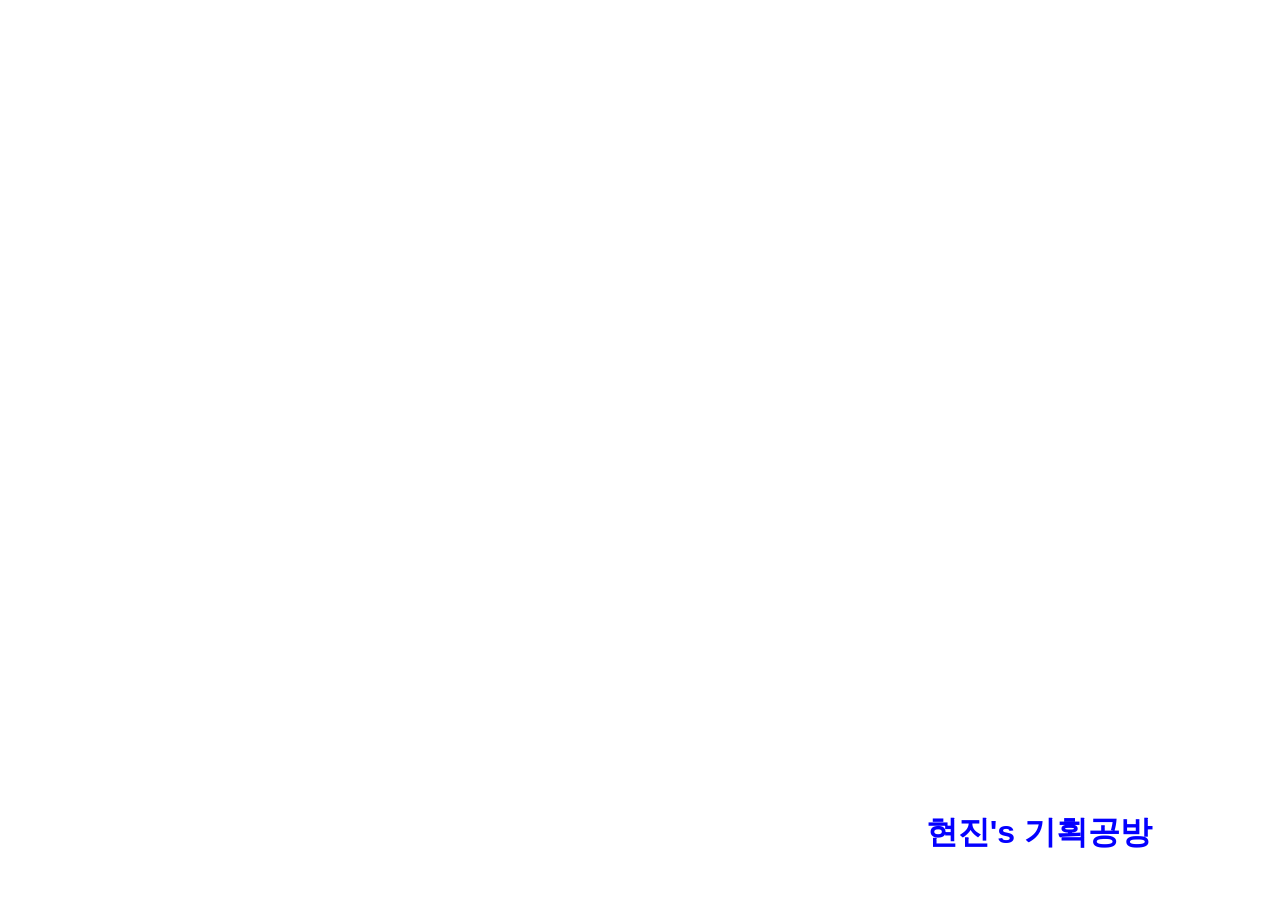
<file: index.html>
<!DOCTYPE html>
<html lang="ko">

<head>
  <meta charset="UTF-8">
  <meta http-equiv="X-UA-Compatible" content="IE=edge">
  <meta name="viewport" content="width=device-width, initial-scale=1.0">
  <meta name="description" content="현진's 기획공방">
  <meta name="author" content="HJ's workshop">
  <meta name="generator" content="HTML5">
  <title>freeview</title>

  <meta property="og:type" content="website" />
  <meta property="og:site_name" content="현진's 기획공방" />
  <meta property="og:title" content="freeview" />
  <meta property="og:description" content="게임기획서 모음." />
  <meta property="og:image" content="./images/name_seo.png" />
  <!-- 아텐츠주소 대신 자신의 웹페이지 주소로 바꾸세요 -->
  <meta property="og:url" content="https://HJsworkshop.netlify.app" />
  <meta property="twitter:card" content="summary" />
  <meta property="twitter:site" content="현진's 기획공방" />
  <meta property="twitter:title" content="freeview" />
  <meta property="twitter:description" content="게임기획서 모음." />
  <meta property="twitter:image" content="./images/name_seo.png" />
  <!-- 아텐츠주소 대신 자신의 웹페이지 주소로 바꾸세요 -->
  <meta property="twitter:url" content="https://HJsworkshop.netlify.app" />
  <link rel="icon" href="/favicon.ico" />
  <link rel="stylesheet" href="/main.css">
  <!-- <link rel="stylesheet" href="/main.css"> -->
  <!-- <script defer src="/main.js" ></script> -->
  <!-- <script defer src="./main.js"></script> -->
</head>

<body>

  <div style="position: fixed; z-index: -1; width: 100%; height: 100%;" >
    <!-- <iframe width="100%" height="100%" src="https://www.youtube.com/embed/pKMPQ85Ilu4?si=y_7mDklYCB31kJk9&autoplay=1&loop=1&mute=1&playlist=pKMPQ85Ilu4" 
    title="YouTube video player" 
    frameborder="0" 
    allow="accelerometer; autoplay; clipboard-write; encrypted-media; gyroscope; picture-in-picture; web-share" 
    allowfullscreen>
    </iframe> -->
    <iframe width="100%" height="100%" src="https://www.youtube.com/embed/8enNpYPpO8g?loop=1&autoplay=1&mute=1&si=x_9dXiTUojUtDzhc" 
    title="YouTube video player" frameborder="0" 
    allow="accelerometer; autoplay; clipboard-write; encrypted-media; gyroscope; picture-in-picture; web-share" 
    referrerpolicy="strict-origin-when-cross-origin" 
    allowfullscreen></iframe>
  </div>
  <div>
    <a id="pl" href="/pages/mainpage.html">현진's 기획공방</a>
  </div>
</body>


</html>
</file>
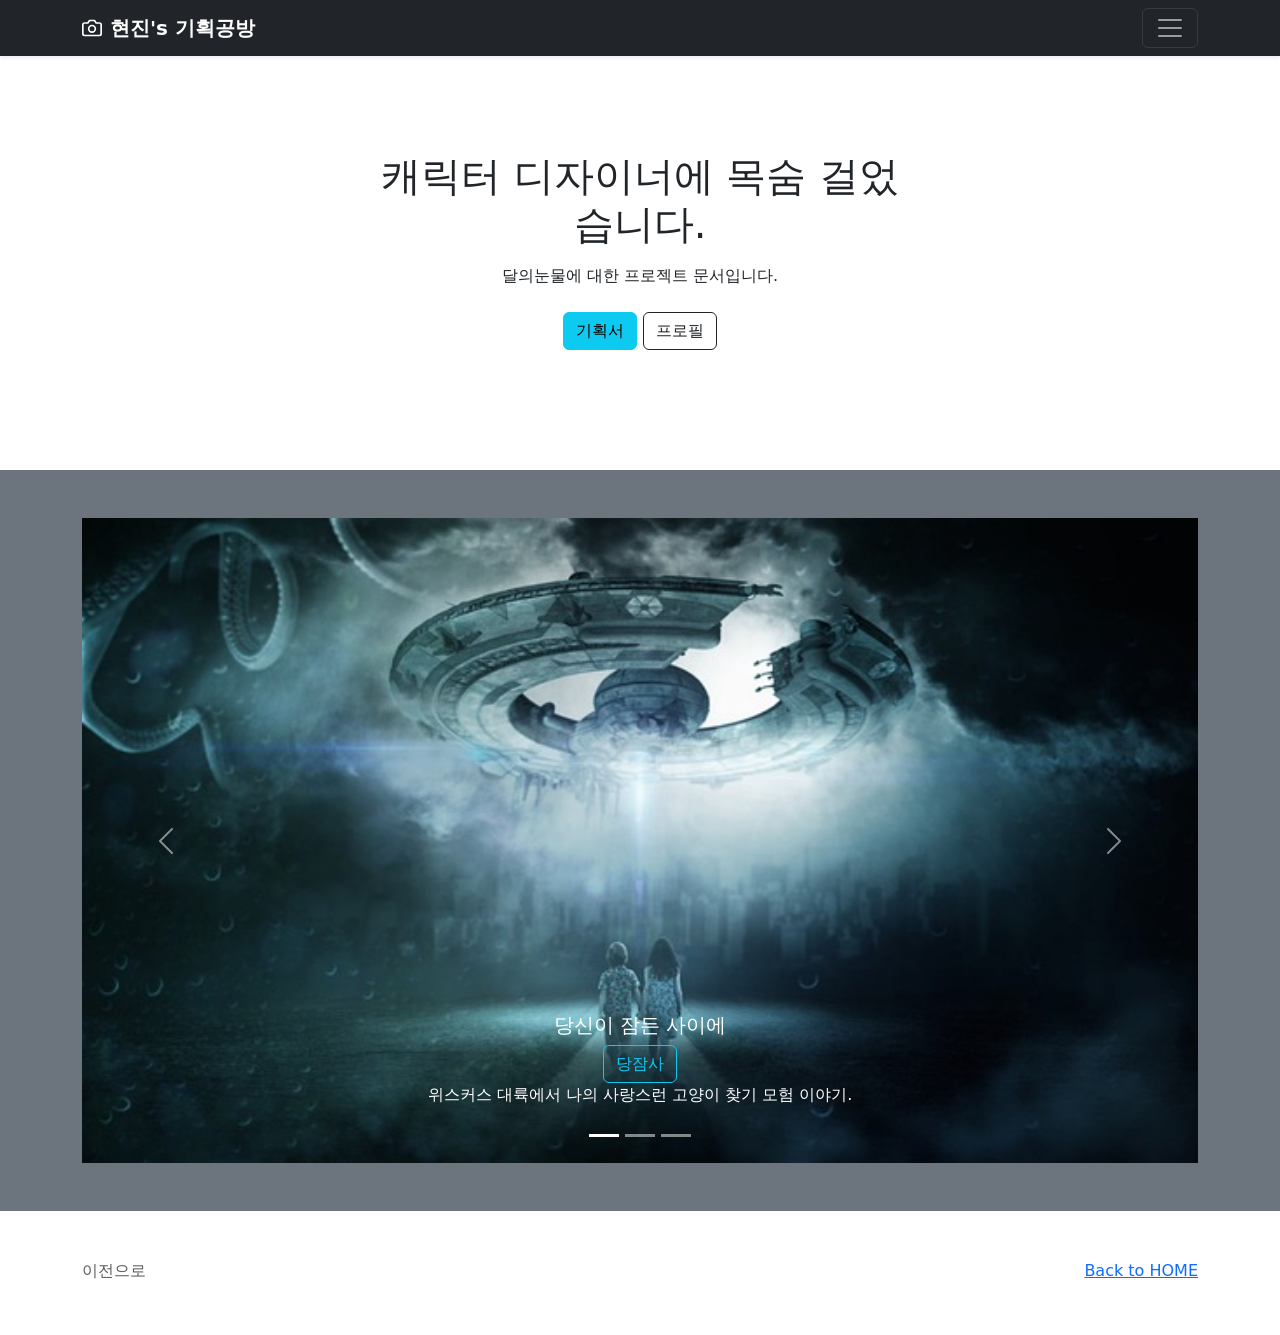
<file: pages/mainpage.html>
<!DOCTYPE html>
<html lang="ko">

<head>
  <meta charset="utf-8">
  <meta name="viewport" content="width=device-width, initial-scale=1">
  <meta name="description" content="아나킨의 프로젝트">
  <meta name="author" content="YHS">
  <meta name="generator" content="HTML5">
  <title>HOME</title>
  <meta property="og:type" content="website" />
  <meta property="og:site_name" content="아나킨의 프로젝트" />
  <meta property="og:title" content="HOME" />
  <meta property="og:description" content="프로젝트별 게임기획서 모음." />
  <meta property="og:image" content="./images/name_seo.png" />
  <!-- 아텐츠주소 대신 자신의 웹페이지 주소로 바꾸세요 -->
  <meta property="og:url" content="https://atentsgamedesignsite25.netlify.app" />
  <meta property="twitter:card" content="summary" />
  <meta property="twitter:site" content="아나킨의 프로젝트" />
  <meta property="twitter:title" content="HOME" />
  <meta property="twitter:description" content="프로젝트별 게임기획서 모음." />
  <meta property="twitter:image" content="./images/name_seo.png" />
  <!-- 아텐츠주소 대신 자신의 웹페이지 주소로 바꾸세요 -->
  <meta property="twitter:url" content="https://atentsgamedesignsite25.netlify.app" />
  <link rel="icon" href="/favicon.ico" />
  <link rel="canonical" href="https://getbootstrap.com/docs/5.2/examples/album/">

  <!-- CSS only -->
  <link href="https://cdn.jsdelivr.net/npm/bootstrap@5.2.3/dist/css/bootstrap.min.css" rel="stylesheet"
    integrity="sha384-rbsA2VBKQhggwzxH7pPCaAqO46MgnOM80zW1RWuH61DGLwZJEdK2Kadq2F9CUG65" crossorigin="anonymous">
  <!-- JavaScript Bundle with Popper -->
  <script defer src="https://cdn.jsdelivr.net/npm/bootstrap@5.2.3/dist/js/bootstrap.bundle.min.js"
    integrity="sha384-kenU1KFdBIe4zVF0s0G1M5b4hcpxyD9F7jL+jjXkk+Q2h455rYXK/7HAuoJl+0I4" crossorigin="anonymous">
  </script>


  <style>
    .bd-placeholder-img {
      font-size: 1.125rem;
      text-anchor: middle;
      -webkit-user-select: none;
      -moz-user-select: none;
      user-select: none;
    }

    @media (min-width: 768px) {
      .bd-placeholder-img-lg {
        font-size: 3.5rem;
      }
    }

    .b-example-divider {
      height: 3rem;
      background-color: rgba(0, 0, 0, .1);
      border: solid rgba(0, 0, 0, .15);
      border-width: 1px 0;
      box-shadow: inset 0 .5em 1.5em rgba(0, 0, 0, .1), inset 0 .125em .5em rgba(0, 0, 0, .15);
    }

    .b-example-vr {
      flex-shrink: 0;
      width: 1.5rem;
      height: 100vh;
    }

    .bi {
      vertical-align: -.125em;
      fill: currentColor;
    }

    .nav-scroller {
      position: relative;
      z-index: 2;
      height: 2.75rem;
      overflow-y: hidden;
    }

    .nav-scroller .nav {
      display: flex;
      flex-wrap: nowrap;
      padding-bottom: 1rem;
      margin-top: -1px;
      overflow-x: auto;
      text-align: center;
      white-space: nowrap;
      -webkit-overflow-scrolling: touch;
    }
  </style>
</head>

<body>

  <header>
    <div class="collapse bg-dark" id="navbarHeader">
      <div class="container">
        <div class="row">
          <div class="col-sm-8 col-md-7 py-4">
            <h4 class="text-white">저는 게임디자이너 주니어 권현진입니다.</h4>
            <p class="text-muted">게임기획자가 되기 위하여 공부하는 기획지망생입니다.</p>
          </div>
          <div class="col-sm-4 offset-md-1 py-4">
            <h4 class="text-white">연락처</h4>
            <ul class="list-unstyled">
              <li><a href="#" class="text-white">010-7777-0000</a></li>
              <li><a href="#" class="text-white">경기도 광주시 양벌동</a></li>
              <li><a href="#" class="text-white">paranaidl@naver.com</a></li>
            </ul>
          </div>
        </div>
      </div>
    </div>
    <div class="navbar navbar-dark bg-dark shadow-sm">
      <div class="container">
        <a href="#" class="navbar-brand d-flex align-items-center">
          <svg xmlns="http://www.w3.org/2000/svg" width="20" height="20" fill="none" stroke="currentColor"
            stroke-linecap="round" stroke-linejoin="round" stroke-width="2" aria-hidden="true" class="me-2"
            viewBox="0 0 24 24">
            <path d="M23 19a2 2 0 0 1-2 2H3a2 2 0 0 1-2-2V8a2 2 0 0 1 2-2h4l2-3h6l2 3h4a2 2 0 0 1 2 2z" />
            <circle cx="12" cy="13" r="4" /></svg>
          <strong>현진's 기획공방</strong>
        </a>
        <button class="navbar-toggler" type="button" data-bs-toggle="collapse" data-bs-target="#navbarHeader"
          aria-controls="navbarHeader" aria-expanded="false" aria-label="Toggle navigation">
          <span class="navbar-toggler-icon"></span>
        </button>
      </div>
    </div>
  </header>

  <main>
    <section class="py-5 text-center container">
      <div class="row py-lg-5">
        <div class="col-lg-6 col-md-8 mx-auto">
          <h1 class="fw-light">캐릭터 디자이너에 목숨 걸었습니다.</h1>
          <p class="lead text-muted"></p>달의눈물에 대한 프로젝트 문서입니다.</p>
          <p>
            <a href="https://www.notion.so/32e6c240ed8c80fd866af94b3d0927fc" class="btn btn-info my-2">기획서</a>
            <a href="/pages/new.html" class="btn btn-outline-dark my-2">프로필</a>
            <!-- <a href="/pages/sub03.html" class="btn btn-outline-danger my-2">맨앤캐논</a>
            <a href="/pages/sub04.html" class="btn btn-outline-primary my-2">모코코푸른별</a>
            <a href="https://atentsgame.com/" class="btn btn-outline-success my-2">나의 시작</a> -->
          </p>
        </div>
      </div>
    </section>

    <div class="album py-5 bg-secondary">
      <div class="container">

          <!-- 캐로셀 테스트 -->
          <div id="carouselExampleCaptions" class="carousel slide">
            <div class="carousel-indicators">
              <button type="button" data-bs-target="#carouselExampleCaptions" data-bs-slide-to="0" class="active" aria-current="true" aria-label="Slide 1"></button>
              <button type="button" data-bs-target="#carouselExampleCaptions" data-bs-slide-to="1" aria-label="Slide 2"></button>
              <button type="button" data-bs-target="#carouselExampleCaptions" data-bs-slide-to="2" aria-label="Slide 3"></button>
              <!-- <button type="button" data-bs-target="#carouselExampleCaptions" data-bs-slide-to="3" aria-label="Slide 4"></button>
              <button type="button" data-bs-target="#carouselExampleCaptions" data-bs-slide-to="4" aria-label="Slide 5"></button> -->
            </div>
            <div class="carousel-inner">
              <div class="carousel-item active">
                <img src="/images/spaceship01.jpg" class="d-block w-100" alt="우주선1">
                <div class="carousel-caption d-none d-md-block">
                  <h5>당신이 잠든 사이에</h5>
                  <a href="/pages/sub01.html" class="btn btn-outline-info">당잠사</a>
                  <p>위스커스 대륙에서 나의 사랑스런 고양이 찾기 모험 이야기.</p>
                </div>
              </div>
              <div class="carousel-item">
                <img src="/images/spaceship02.jpg" class="d-block w-100" alt="우주선2">
                <div class="carousel-caption d-none d-md-block">
                  <a href="/pages/sub02.html" class="btn btn-outline-danger">라스트오더</a>
                  <h5>Ultra JRPG</h5>
                  <p>귀엽고 깜찍한 우리 어린 아이들의 이야기.</p>
                </div>
              </div>
              <div class="carousel-item">
                <img src="/images/spaceship03.jpg" class="d-block w-100" alt="우주선3">
                <div class="carousel-caption d-none d-md-block">
                  <a href="/pages/sub03.html" class="btn btn-outline-danger">맨앤캐논</a>
                  <h5>First MMORPG</h5>
                  <p>나의 첫 MMORPG 기획서.</p>
                </div>
              </div>
              <!-- <div class="carousel-item">
                <img src="/images/spaceship04.jpg" class="d-block w-100" alt="우주선4">
                <div class="carousel-caption d-none d-md-block">
                  <a href="/pages/sub04.html" class="btn btn-outline-primary">모코코푸른별</a>
                  <h5>Second MMORPG</h5>
                  <p>나의 두번째 MMORPG 기획서.</p>
                </div>
              </div>
              <div class="carousel-item">
                <img src="/images/spaceship05.jpg" class="d-block w-100" alt="우주선4">
                <div class="carousel-caption d-none d-md-block">
                  <a href="/pages/sub05.html" class="btn btn-outline-primary">모코코붉은별</a>
                  <h5>써드 엠엠오알피지</h5>
                  <p>나의 세번째 엠엠오알피지 기획서.</p>
                </div>
              </div> -->
            </div>
            <button class="carousel-control-prev" type="button" data-bs-target="#carouselExampleCaptions" data-bs-slide="prev">
              <span class="carousel-control-prev-icon" aria-hidden="true"></span>
              <span class="visually-hidden">Previous</span>
            </button>
            <button class="carousel-control-next" type="button" data-bs-target="#carouselExampleCaptions" data-bs-slide="next">
              <span class="carousel-control-next-icon" aria-hidden="true"></span>
              <span class="visually-hidden">Next</span>
            </button>
          </div>
          <!-- 캐로셀 테스트 끝 -->

      </div>
    </div>

  </main>

  <footer class="text-muted py-5">
    <div class="container">
      <p class="float-end mb-1">
        <a href="/index.html">Back to HOME</a>
      </p>
      <p class="mb-1">이전으로</p>
      <!-- <p class="mb-0">자신이 공부한 것을 입증할 수 있는 학교, 학원 등을 링크하세요. <a href="https://atentsgame.com">아텐츠게임아카데미</a> </p> -->
    </div>
  </footer>
</body>

</html>
</file>
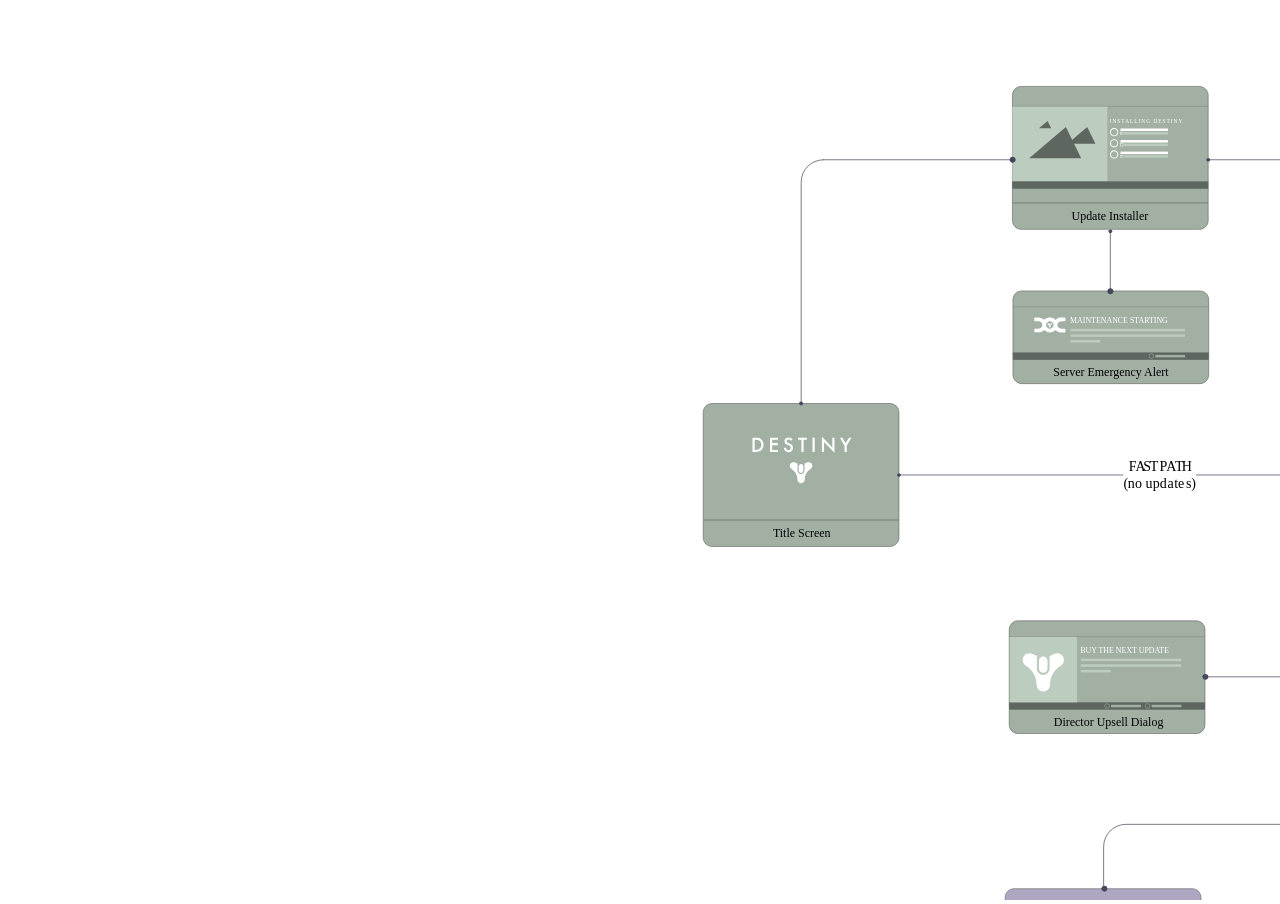
<file: pages/page01-1.html>
<!DOCTYPE html>
<html lang="ko">

<head>
  <meta charset="UTF-8">
  <meta http-equiv="X-UA-Compatible" content="IE=edge">
  <meta name="viewport" content="width=device-width, initial-scale=1.0">
  <title>전체 IA 구조도</title>
  <style>
    #myPDF {
      width: 100%;
      height: 100vh;
    }

    body {
      margin: 0;
      padding: 0;
      overflow: hidden;
    }
  </style>
</head>

<body>

  <body>
    <iframe title="document" id="myPDF" src="/images/Destiny_flowchart_v9.svg" frameborder="0"></iframe>
  </body>
</body>

</html>
</file>
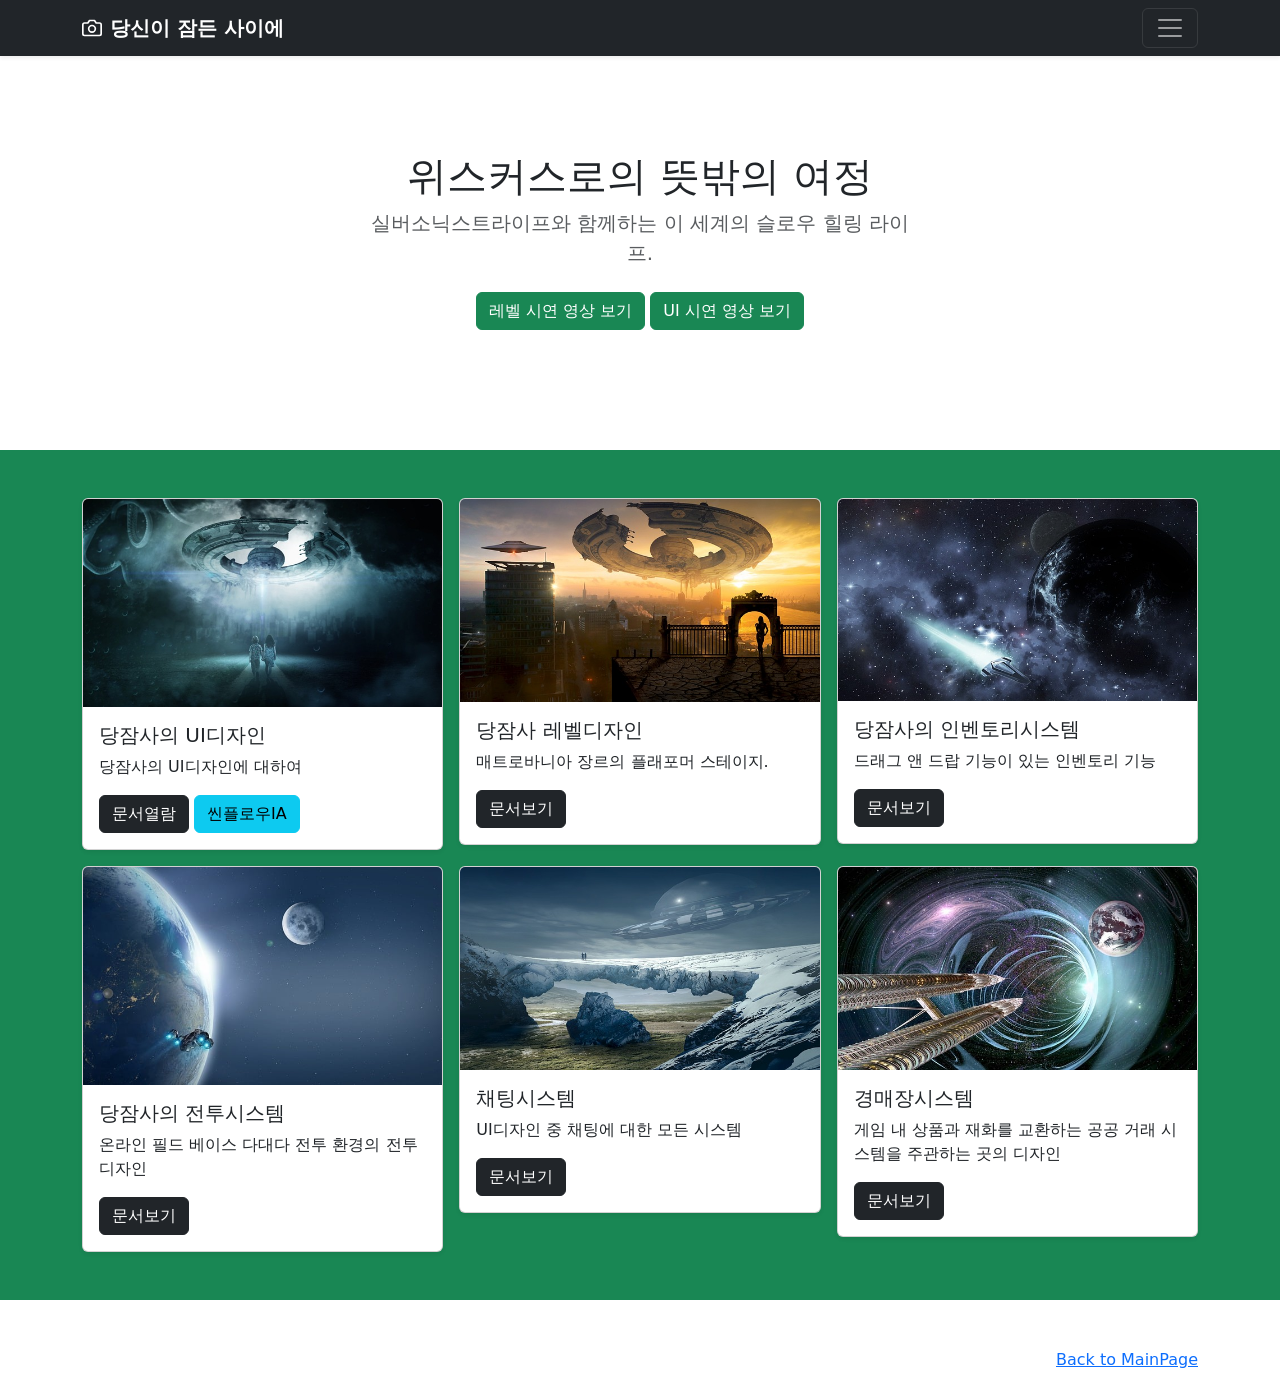
<file: pages/sub01.html>
<!DOCTYPE html>
<html lang="ko">

<head>
  <meta charset="utf-8">
  <meta name="viewport" content="width=device-width, initial-scale=1">
  <meta name="description" content="아나킨의 문서창고">
  <meta name="author" content="YHS">
  <meta name="generator" content="HTML5">
  <title>프로젝트01의 홈</title>
  <meta property="og:type" content="website" />
  <meta property="og:site_name" content="프로젝트01의 홈" />
  <meta property="og:title" content="HOME" />
  <meta property="og:description" content="프로젝트01의 GDD, UXUI디자인, 레벨디자인 기획서 모음." />
  <meta property="og:image" content="./images/name_seo.png" />
  <!-- 아텐츠주소 대신 자신의 웹페이지 주소로 바꾸세요 -->
  <meta property="og:url" content="https://atentsgamedesignsite19.netlify.app" />
  <meta property="twitter:card" content="summary" />
  <meta property="twitter:site" content="프로젝트01의 홈" />
  <meta property="twitter:title" content="HOME" />
  <meta property="twitter:description" content="프로젝트01의 GDD, UXUI디자인, 레벨디자인 기획서 모음." />
  <meta property="twitter:image" content="./images/name_seo.png" />
  <!-- 아텐츠주소 대신 자신의 웹페이지 주소로 바꾸세요 -->
  <meta property="twitter:url" content="https://atentsgamedesignsite19.netlify.app" />
  <link rel="icon" href="/favicon.ico" />
  <link rel="canonical" href="https://getbootstrap.com/docs/5.2/examples/album/">

  <!-- CSS only -->
  <link href="https://cdn.jsdelivr.net/npm/bootstrap@5.2.3/dist/css/bootstrap.min.css" rel="stylesheet"
    integrity="sha384-rbsA2VBKQhggwzxH7pPCaAqO46MgnOM80zW1RWuH61DGLwZJEdK2Kadq2F9CUG65" crossorigin="anonymous">
  <!-- JavaScript Bundle with Popper -->
  <script defer src="https://cdn.jsdelivr.net/npm/bootstrap@5.2.3/dist/js/bootstrap.bundle.min.js"
    integrity="sha384-kenU1KFdBIe4zVF0s0G1M5b4hcpxyD9F7jL+jjXkk+Q2h455rYXK/7HAuoJl+0I4" crossorigin="anonymous">
  </script>


  <style>
    .bd-placeholder-img {
      font-size: 1.125rem;
      text-anchor: middle;
      -webkit-user-select: none;
      -moz-user-select: none;
      user-select: none;
    }

    @media (min-width: 768px) {
      .bd-placeholder-img-lg {
        font-size: 3.5rem;
      }
    }

    .b-example-divider {
      height: 3rem;
      background-color: rgba(0, 0, 0, .1);
      border: solid rgba(0, 0, 0, .15);
      border-width: 1px 0;
      box-shadow: inset 0 .5em 1.5em rgba(0, 0, 0, .1), inset 0 .125em .5em rgba(0, 0, 0, .15);
    }

    .b-example-vr {
      flex-shrink: 0;
      width: 1.5rem;
      height: 100vh;
    }

    .bi {
      vertical-align: -.125em;
      fill: currentColor;
    }

    .nav-scroller {
      position: relative;
      z-index: 2;
      height: 2.75rem;
      overflow-y: hidden;
    }

    .nav-scroller .nav {
      display: flex;
      flex-wrap: nowrap;
      padding-bottom: 1rem;
      margin-top: -1px;
      overflow-x: auto;
      text-align: center;
      white-space: nowrap;
      -webkit-overflow-scrolling: touch;
    }
  </style>
</head>

<body>

  <header>
    <div class="collapse bg-success" id="navbarHeader">
      <div class="container">
        <div class="row">
          <div class="col-sm-8 col-md-7 py-4">
            <h4 class="text-white">당잠사에 대하여</h4>
            <p class="text-muted">당잠사는 나의 첫 게임기획물이며 블라블라...</p>
          </div>
          <div class="col-sm-4 offset-md-1 py-4">
            <h4 class="text-white">모험을 떠나 본 적이 언제인가!</h4>
            <ul class="list-unstyled">
              <!-- <li><a href="#" class="text-white">010-7777-0000</a></li>
              <li><a href="#" class="text-white">서울시 강남구 역삼동</a></li>
              <li><a href="#" class="text-white">paranaidl@naver.com</a></li> -->
              <img src="/images/spaceship06.jpg" class="card-img-top" alt="우주선1">
            </ul>
          </div>
        </div>
      </div>
    </div>
    <div class="navbar navbar-dark bg-dark shadow-sm">
      <div class="container">
        <a href="#" class="navbar-brand d-flex align-items-center">
          <svg xmlns="http://www.w3.org/2000/svg" width="20" height="20" fill="none" stroke="currentColor"
            stroke-linecap="round" stroke-linejoin="round" stroke-width="2" aria-hidden="true" class="me-2"
            viewBox="0 0 24 24">
            <path d="M23 19a2 2 0 0 1-2 2H3a2 2 0 0 1-2-2V8a2 2 0 0 1 2-2h4l2-3h6l2 3h4a2 2 0 0 1 2 2z" />
            <circle cx="12" cy="13" r="4" /></svg>
          <strong>당신이 잠든 사이에</strong>
        </a>
        <button class="navbar-toggler" type="button" data-bs-toggle="collapse" data-bs-target="#navbarHeader"
          aria-controls="navbarHeader" aria-expanded="false" aria-label="Toggle navigation">
          <span class="navbar-toggler-icon"></span>
        </button>
      </div>
    </div>
  </header>

  <main>
    <section class="py-5 text-center container">
      <div class="row py-lg-5">
        <div class="col-lg-6 col-md-8 mx-auto">
          <h1 class="fw-light">위스커스로의 뜻밖의 여정</h1>
          <p class="lead text-muted">실버소닉스트라이프와 함께하는 이 세계의 슬로우 힐링 라이프.</p>
          <p>
            <a href="https://www.youtube.com/watch?v=O1Uh6Vl08zg" class="btn btn-success my-2">레벨 시연 영상 보기</a>
            <a href="https://www.youtube.com/watch?v=d69GbPPFHk8" class="btn btn-success my-2">UI 시연 영상 보기</a>
          </p>
        </div>
      </div>
    </section>

    <div class="album py-5 bg-success">
      <div class="container">
        <div class="row row-cols-1 row-cols-sm-2 row-cols-md-3 g-3">
          <div class="col">
            <div class="card shadow-sm" width="100%">
              <img src="/images/spaceship01.jpg" class="card-img-top" alt="우주선1">
              <div class="card-body">
                <h5 class="card-title">당잠사의 UI디자인</h5>
                <p class="card-text">당잠사의 UI디자인에 대하여</p>
                <a href="/pages/page01.html" class="btn btn-dark">문서열람</a>
                <a href="/pages/page01-1.html" class="btn btn-info">씬플로우IA</a>
              </div>
            </div>
          </div>
          <div class="col">
            <div class="card shadow-sm" width="100%">
              <img src="/images/spaceship02.jpg" class="card-img-top" alt="우주선2">
              <div class="card-body">
                <h5 class="card-title">당잠사 레벨디자인</h5>
                <p class="card-text">매트로바니아 장르의 플래포머 스테이지.</p>
                <a href="/pages/page02.html" class="btn btn-dark">문서보기</a>
              </div>
            </div>
          </div>
          <div class="col">
            <div class="card shadow-sm" width="100%">
              <img src="/images/spaceship03.jpg" class="card-img-top" alt="우주선3">
              <div class="card-body">
                <h5 class="card-title">당잠사의 인벤토리시스템</h5>
                <p class="card-text">드래그 앤 드랍 기능이 있는 인벤토리 기능</p>
                <a href="/pages/page03.html" class="btn btn-dark">문서보기</a>
              </div>
            </div>
          </div>
          <div class="col">
            <div class="card shadow-sm" width="100%">
              <img src="/images/spaceship04.jpg" class="card-img-top" alt="우주선4">
              <div class="card-body">
                <h5 class="card-title">당잠사의 전투시스템</h5>
                <p class="card-text">온라인 필드 베이스 다대다 전투 환경의 전투 디자인</p>
                <a href="/pages/page04.html" class="btn btn-dark">문서보기</a>
              </div>
            </div>
          </div>
          <div class="col">
            <div class="card shadow-sm" width="100%">
              <img src="/images/spaceship05.jpg" class="card-img-top" alt="우주선5">
              <div class="card-body">
                <h5 class="card-title">채팅시스템</h5>
                <p class="card-text">UI디자인 중 채팅에 대한 모든 시스템</p>
                <a href="/pages/page05.html" class="btn btn-dark">문서보기</a>
              </div>
            </div>
          </div>
          <div class="col">
            <div class="card shadow-sm" width="100%">
              <img src="/images/spaceship06.jpg" class="card-img-top" alt="우주선6">
              <div class="card-body">
                <h5 class="card-title">경매장시스템</h5>
                <p class="card-text">게임 내 상품과 재화를 교환하는 공공 거래 시스템을 주관하는 곳의 디자인</p>
                <a href="/pages/page06.html" class="btn btn-dark">문서보기</a>
              </div>
            </div>
          </div>
          <!-- <div class="col">
            <div class="card shadow-sm" width="100%">
              <img src="/images/spaceship06.jpg" class="card-img-top" alt="우주선6">
              <div class="card-body">
                <h5 class="card-title">기획서7</h5>
                <p class="card-text">블라블라~ 기획서6의 내용을 간략하게 적으세요.</p>
                <a href="/pages/page06.html" class="btn btn-dark">문서보기</a>
              </div>
            </div>
          </div>
          <div class="col">
            <div class="card shadow-sm" width="100%">
              <img src="/images/spaceship06.jpg" class="card-img-top" alt="우주선6">
              <div class="card-body">
                <h5 class="card-title">기획서8</h5>
                <p class="card-text">블라블라~ 기획서6의 내용을 간략하게 적으세요.</p>
                <a href="/pages/page06.html" class="btn btn-dark">문서보기</a>
              </div>
            </div>
          </div>
          <div class="col">
            <div class="card shadow-sm" width="100%">
              <img src="/images/spaceship06.jpg" class="card-img-top" alt="우주선6">
              <div class="card-body">
                <h5 class="card-title">기획서9</h5>
                <p class="card-text">블라블라~ 기획서6의 내용을 간략하게 적으세요.</p>
                <a href="/pages/page06.html" class="btn btn-dark">문서보기</a>
              </div>
            </div>
          </div> -->

        </div>
      </div>
    </div>

  </main>

  <footer class="text-muted py-5">
    <div class="container">
      <p class="float-end mb-1">
        <a href="/pages/mainpage.html">Back to MainPage</a>
      </p>
      <!-- <p class="mb-1">자신이 공부하는 분야와 기획포지션에 대해서 적으세요.</p>
      <p class="mb-0">자신이 공부한 것을 입증할 수 있는 학교, 학원 등을 링크하세요. <a href="https://atentsgame.com">아텐츠게임아카데미</a> </p> -->
    </div>
  </footer>

</html>
</file>
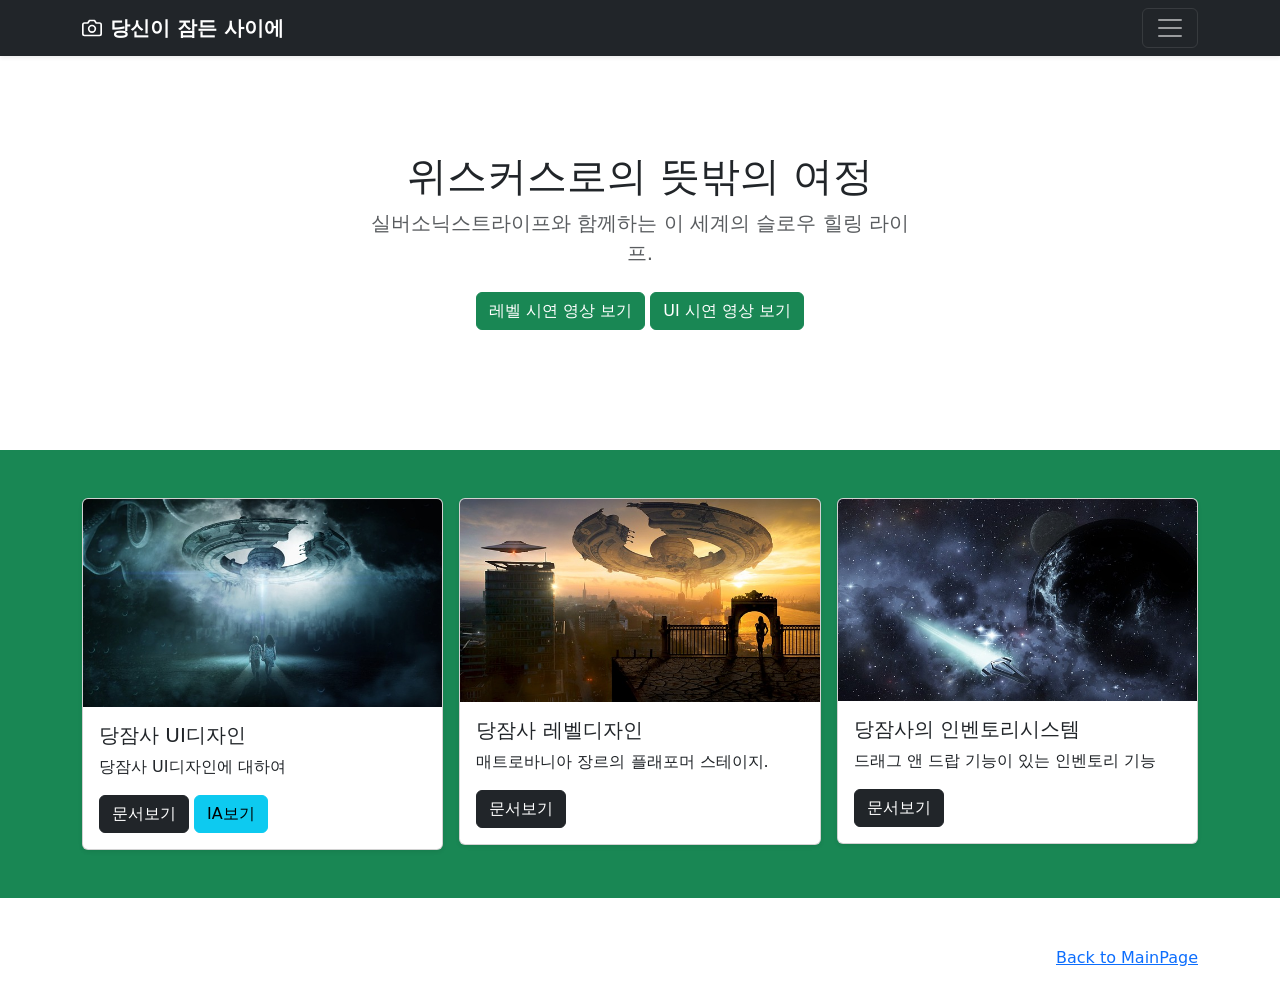
<file: pages/sub02.html>
<!DOCTYPE html>
<html lang="ko">

<head>
  <meta charset="utf-8">
  <meta name="viewport" content="width=device-width, initial-scale=1">
  <meta name="description" content="아나킨의 문서창고">
  <meta name="author" content="YHS">
  <meta name="generator" content="HTML5">
  <title>라스트오더 기획</title>
  <meta property="og:type" content="website" />
  <meta property="og:site_name" content="라스트오더 홈" />
  <meta property="og:title" content="HOME" />
  <meta property="og:description" content="라스트오더의 GDD, UXUI디자인, 레벨디자인 기획서 모음." />
  <meta property="og:image" content="./images/name_seo.png" />
  <!-- 아텐츠주소 대신 자신의 웹페이지 주소로 바꾸세요 -->
  <meta property="og:url" content="https://atentsgamedesignsite19.netlify.app" />
  <meta property="twitter:card" content="summary" />
  <meta property="twitter:site" content="라스트오더의 홈" />
  <meta property="twitter:title" content="HOME" />
  <meta property="twitter:description" content="라스트오더의 GDD, UXUI디자인, 레벨디자인 기획서 모음." />
  <meta property="twitter:image" content="./images/name_seo.png" />
  <!-- 아텐츠주소 대신 자신의 웹페이지 주소로 바꾸세요 -->
  <meta property="twitter:url" content="https://atentsgamedesignsite19.netlify.app" />
  <link rel="icon" href="/favicon.ico" />
  <link rel="canonical" href="https://getbootstrap.com/docs/5.2/examples/album/">

  <!-- CSS only -->
  <link href="https://cdn.jsdelivr.net/npm/bootstrap@5.2.3/dist/css/bootstrap.min.css" rel="stylesheet"
    integrity="sha384-rbsA2VBKQhggwzxH7pPCaAqO46MgnOM80zW1RWuH61DGLwZJEdK2Kadq2F9CUG65" crossorigin="anonymous">
  <!-- JavaScript Bundle with Popper -->
  <script defer src="https://cdn.jsdelivr.net/npm/bootstrap@5.2.3/dist/js/bootstrap.bundle.min.js"
    integrity="sha384-kenU1KFdBIe4zVF0s0G1M5b4hcpxyD9F7jL+jjXkk+Q2h455rYXK/7HAuoJl+0I4" crossorigin="anonymous">
  </script>


  <style>
    .bd-placeholder-img {
      font-size: 1.125rem;
      text-anchor: middle;
      -webkit-user-select: none;
      -moz-user-select: none;
      user-select: none;
    }

    @media (min-width: 768px) {
      .bd-placeholder-img-lg {
        font-size: 3.5rem;
      }
    }

    .b-example-divider {
      height: 3rem;
      background-color: rgba(0, 0, 0, .1);
      border: solid rgba(0, 0, 0, .15);
      border-width: 1px 0;
      box-shadow: inset 0 .5em 1.5em rgba(0, 0, 0, .1), inset 0 .125em .5em rgba(0, 0, 0, .15);
    }

    .b-example-vr {
      flex-shrink: 0;
      width: 1.5rem;
      height: 100vh;
    }

    .bi {
      vertical-align: -.125em;
      fill: currentColor;
    }

    .nav-scroller {
      position: relative;
      z-index: 2;
      height: 2.75rem;
      overflow-y: hidden;
    }

    .nav-scroller .nav {
      display: flex;
      flex-wrap: nowrap;
      padding-bottom: 1rem;
      margin-top: -1px;
      overflow-x: auto;
      text-align: center;
      white-space: nowrap;
      -webkit-overflow-scrolling: touch;
    }
  </style>
</head>

<body>

  <header>
    <div class="collapse bg-success" id="navbarHeader">
      <div class="container">
        <div class="row">
          <div class="col-sm-8 col-md-7 py-4">
            <h4 class="text-white">라스트오더에 대하여</h4>
            <p class="text-muted">라스트오더은 나의 첫 게임기획물이며 블라블라...</p>
          </div>
          <div class="col-sm-4 offset-md-1 py-4">
            <h4 class="text-white">모험을 떠나 본 적이 언제인가!</h4>
            <ul class="list-unstyled">
              <!-- <li><a href="#" class="text-white">010-7777-0000</a></li>
              <li><a href="#" class="text-white">서울시 강남구 역삼동</a></li>
              <li><a href="#" class="text-white">paranaidl@naver.com</a></li> -->
              <img src="/images/spaceship01.jpg" class="card-img-top" alt="우주선1">
            </ul>
          </div>
        </div>
      </div>
    </div>
    <div class="navbar navbar-dark bg-dark shadow-sm">
      <div class="container">
        <a href="#" class="navbar-brand d-flex align-items-center">
          <svg xmlns="http://www.w3.org/2000/svg" width="20" height="20" fill="none" stroke="currentColor"
            stroke-linecap="round" stroke-linejoin="round" stroke-width="2" aria-hidden="true" class="me-2"
            viewBox="0 0 24 24">
            <path d="M23 19a2 2 0 0 1-2 2H3a2 2 0 0 1-2-2V8a2 2 0 0 1 2-2h4l2-3h6l2 3h4a2 2 0 0 1 2 2z" />
            <circle cx="12" cy="13" r="4" /></svg>
          <strong>당신이 잠든 사이에</strong>
        </a>
        <button class="navbar-toggler" type="button" data-bs-toggle="collapse" data-bs-target="#navbarHeader"
          aria-controls="navbarHeader" aria-expanded="false" aria-label="Toggle navigation">
          <span class="navbar-toggler-icon"></span>
        </button>
      </div>
    </div>
  </header>

  <main>
    <section class="py-5 text-center container">
      <div class="row py-lg-5">
        <div class="col-lg-6 col-md-8 mx-auto">
          <h1 class="fw-light">위스커스로의 뜻밖의 여정</h1>
          <p class="lead text-muted">실버소닉스트라이프와 함께하는 이 세계의 슬로우 힐링 라이프.</p>
          <p>
            <a href="https://www.youtube.com/watch?v=O1Uh6Vl08zg" class="btn btn-success my-2">레벨 시연 영상 보기</a>
            <a href="https://www.youtube.com/watch?v=d69GbPPFHk8" class="btn btn-success my-2">UI 시연 영상 보기</a>
          </p>
        </div>
      </div>
    </section>

    <div class="album py-5 bg-success">
      <div class="container">
        <div class="row row-cols-1 row-cols-sm-2 row-cols-md-3 g-3">
          <div class="col">
            <div class="card shadow-sm" width="100%">
              <img src="/images/spaceship01.jpg" class="card-img-top" alt="우주선1">
              <div class="card-body">
                <h5 class="card-title">당잠사 UI디자인</h5>
                <p class="card-text">당잠사 UI디자인에 대하여</p>
                <a href="/pages/page01.html" class="btn btn-dark">문서보기</a>
                <a href="/pages/page01-1.html" class="btn btn-info">IA보기</a>
              </div>
            </div>
          </div>
          <div class="col">
            <div class="card shadow-sm" width="100%">
              <img src="/images/spaceship02.jpg" class="card-img-top" alt="우주선2">
              <div class="card-body">
                <h5 class="card-title">당잠사 레벨디자인</h5>
                <p class="card-text">매트로바니아 장르의 플래포머 스테이지.</p>
                <a href="/pages/page02.html" class="btn btn-dark">문서보기</a>
              </div>
            </div>
          </div>
          <div class="col">
            <div class="card shadow-sm" width="100%">
              <img src="/images/spaceship03.jpg" class="card-img-top" alt="우주선3">
              <div class="card-body">
                <h5 class="card-title">당잠사의 인벤토리시스템</h5>
                <p class="card-text">드래그 앤 드랍 기능이 있는 인벤토리 기능</p>
                <a href="/pages/page03.html" class="btn btn-dark">문서보기</a>
              </div>
            </div>
          </div>
          <!-- <div class="col">
            <div class="card shadow-sm" width="100%">
              <img src="/images/spaceship04.jpg" class="card-img-top" alt="우주선4">
              <div class="card-body">
                <h5 class="card-title">당잠사의 전투시스템</h5>
                <p class="card-text">온라인 필드 베이스 다대다 전투 환경의 전투 디자인</p>
                <a href="/pages/page04.html" class="btn btn-dark">문서보기</a>
              </div>
            </div>
          </div>
          <div class="col">
            <div class="card shadow-sm" width="100%">
              <img src="/images/spaceship05.jpg" class="card-img-top" alt="우주선5">
              <div class="card-body">
                <h5 class="card-title">채팅시스템</h5>
                <p class="card-text">UI디자인 중 채팅에 대한 모든 시스템</p>
                <a href="/pages/page05.html" class="btn btn-dark">문서보기</a>
              </div>
            </div>
          </div>
          <div class="col">
            <div class="card shadow-sm" width="100%">
              <img src="/images/spaceship06.jpg" class="card-img-top" alt="우주선6">
              <div class="card-body">
                <h5 class="card-title">경매장시스템</h5>
                <p class="card-text">게임 내 상품과 재화를 교환하는 공공 거래 시스템을 주관하는 곳의 디자인</p>
                <a href="/pages/page06.html" class="btn btn-dark">문서보기</a>
              </div>
            </div>
          </div> -->
          <!-- <div class="col">
            <div class="card shadow-sm" width="100%">
              <img src="/images/spaceship06.jpg" class="card-img-top" alt="우주선6">
              <div class="card-body">
                <h5 class="card-title">기획서7</h5>
                <p class="card-text">블라블라~ 기획서6의 내용을 간략하게 적으세요.</p>
                <a href="/pages/page06.html" class="btn btn-dark">문서보기</a>
              </div>
            </div>
          </div>
          <div class="col">
            <div class="card shadow-sm" width="100%">
              <img src="/images/spaceship06.jpg" class="card-img-top" alt="우주선6">
              <div class="card-body">
                <h5 class="card-title">기획서8</h5>
                <p class="card-text">블라블라~ 기획서6의 내용을 간략하게 적으세요.</p>
                <a href="/pages/page06.html" class="btn btn-dark">문서보기</a>
              </div>
            </div>
          </div>
          <div class="col">
            <div class="card shadow-sm" width="100%">
              <img src="/images/spaceship06.jpg" class="card-img-top" alt="우주선6">
              <div class="card-body">
                <h5 class="card-title">기획서9</h5>
                <p class="card-text">블라블라~ 기획서6의 내용을 간략하게 적으세요.</p>
                <a href="/pages/page06.html" class="btn btn-dark">문서보기</a>
              </div>
            </div>
          </div> -->

        </div>
      </div>
    </div>

  </main>

  <footer class="text-muted py-5">
    <div class="container">
      <p class="float-end mb-1">
        <a href="/pages/mainpage.html">Back to MainPage</a>
      </p>
      <!-- <p class="mb-1">자신이 공부하는 분야와 기획포지션에 대해서 적으세요.</p>
      <p class="mb-0">자신이 공부한 것을 입증할 수 있는 학교, 학원 등을 링크하세요. <a href="https://atentsgame.com">아텐츠게임아카데미</a> </p> -->
    </div>
  </footer>

</html>
</file>
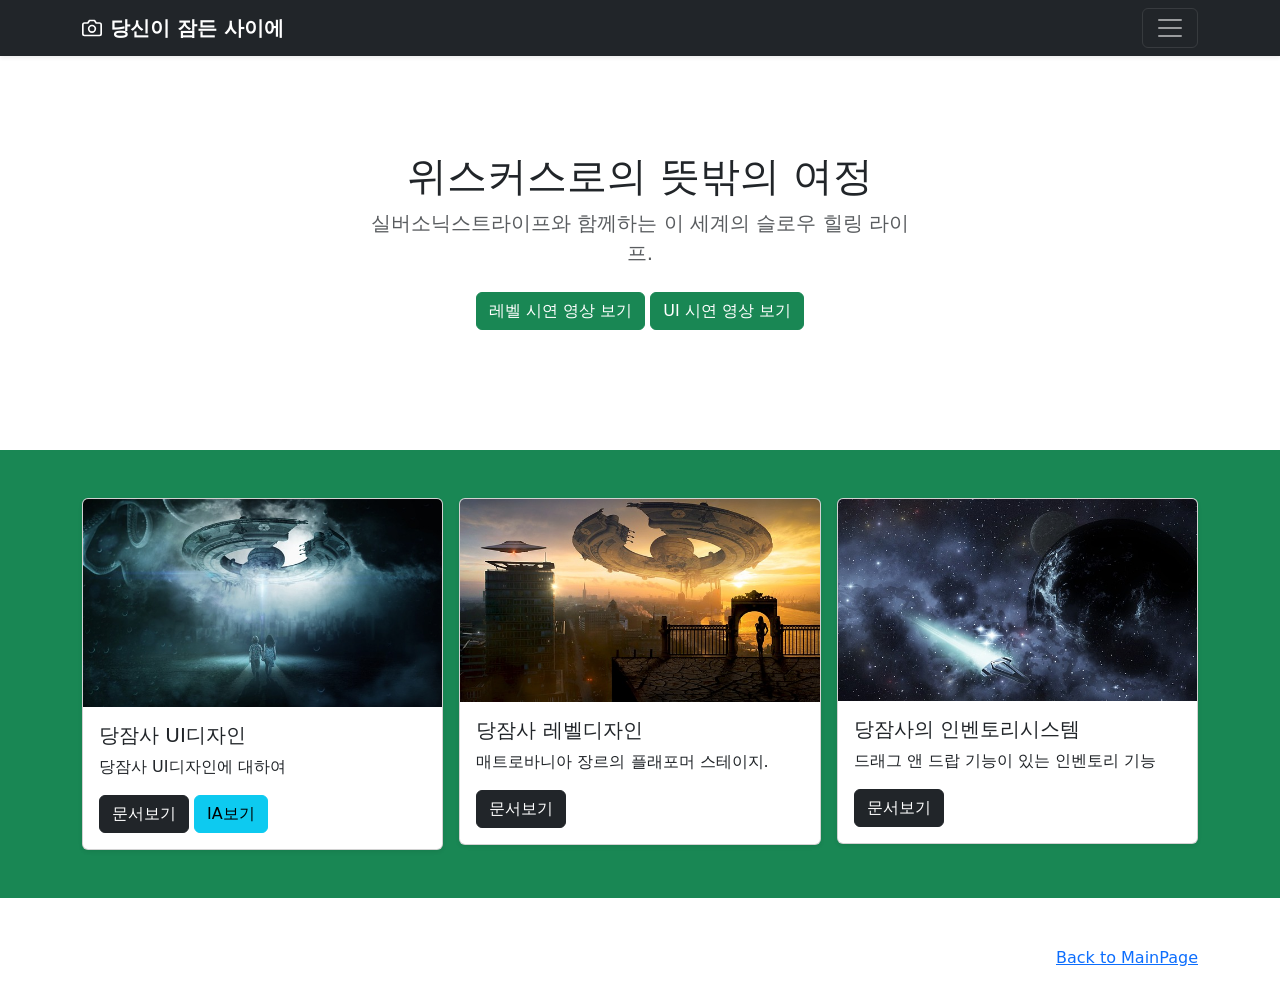
<file: pages/sub03.html>
<!DOCTYPE html>
<html lang="ko">

<head>
  <meta charset="utf-8">
  <meta name="viewport" content="width=device-width, initial-scale=1">
  <meta name="description" content="아나킨의 문서창고">
  <meta name="author" content="YHS">
  <meta name="generator" content="HTML5">
  <title>프로젝트01의 홈</title>
  <meta property="og:type" content="website" />
  <meta property="og:site_name" content="프로젝트01의 홈" />
  <meta property="og:title" content="HOME" />
  <meta property="og:description" content="프로젝트01의 GDD, UXUI디자인, 레벨디자인 기획서 모음." />
  <meta property="og:image" content="./images/name_seo.png" />
  <!-- 아텐츠주소 대신 자신의 웹페이지 주소로 바꾸세요 -->
  <meta property="og:url" content="https://atentsgamedesignsite19.netlify.app" />
  <meta property="twitter:card" content="summary" />
  <meta property="twitter:site" content="프로젝트01의 홈" />
  <meta property="twitter:title" content="HOME" />
  <meta property="twitter:description" content="프로젝트01의 GDD, UXUI디자인, 레벨디자인 기획서 모음." />
  <meta property="twitter:image" content="./images/name_seo.png" />
  <!-- 아텐츠주소 대신 자신의 웹페이지 주소로 바꾸세요 -->
  <meta property="twitter:url" content="https://atentsgamedesignsite19.netlify.app" />
  <link rel="icon" href="/favicon.ico" />
  <link rel="canonical" href="https://getbootstrap.com/docs/5.2/examples/album/">

  <!-- CSS only -->
  <link href="https://cdn.jsdelivr.net/npm/bootstrap@5.2.3/dist/css/bootstrap.min.css" rel="stylesheet"
    integrity="sha384-rbsA2VBKQhggwzxH7pPCaAqO46MgnOM80zW1RWuH61DGLwZJEdK2Kadq2F9CUG65" crossorigin="anonymous">
  <!-- JavaScript Bundle with Popper -->
  <script defer src="https://cdn.jsdelivr.net/npm/bootstrap@5.2.3/dist/js/bootstrap.bundle.min.js"
    integrity="sha384-kenU1KFdBIe4zVF0s0G1M5b4hcpxyD9F7jL+jjXkk+Q2h455rYXK/7HAuoJl+0I4" crossorigin="anonymous">
  </script>


  <style>
    .bd-placeholder-img {
      font-size: 1.125rem;
      text-anchor: middle;
      -webkit-user-select: none;
      -moz-user-select: none;
      user-select: none;
    }

    @media (min-width: 768px) {
      .bd-placeholder-img-lg {
        font-size: 3.5rem;
      }
    }

    .b-example-divider {
      height: 3rem;
      background-color: rgba(0, 0, 0, .1);
      border: solid rgba(0, 0, 0, .15);
      border-width: 1px 0;
      box-shadow: inset 0 .5em 1.5em rgba(0, 0, 0, .1), inset 0 .125em .5em rgba(0, 0, 0, .15);
    }

    .b-example-vr {
      flex-shrink: 0;
      width: 1.5rem;
      height: 100vh;
    }

    .bi {
      vertical-align: -.125em;
      fill: currentColor;
    }

    .nav-scroller {
      position: relative;
      z-index: 2;
      height: 2.75rem;
      overflow-y: hidden;
    }

    .nav-scroller .nav {
      display: flex;
      flex-wrap: nowrap;
      padding-bottom: 1rem;
      margin-top: -1px;
      overflow-x: auto;
      text-align: center;
      white-space: nowrap;
      -webkit-overflow-scrolling: touch;
    }
  </style>
</head>

<body>

  <header>
    <div class="collapse bg-success" id="navbarHeader">
      <div class="container">
        <div class="row">
          <div class="col-sm-8 col-md-7 py-4">
            <h4 class="text-white">프로젝트01에 대하여</h4>
            <p class="text-muted">프로젝트01은 나의 첫 게임기획물이며 블라블라...</p>
          </div>
          <div class="col-sm-4 offset-md-1 py-4">
            <h4 class="text-white">모험을 떠나 본 적이 언제인가!</h4>
            <ul class="list-unstyled">
              <!-- <li><a href="#" class="text-white">010-7777-0000</a></li>
              <li><a href="#" class="text-white">서울시 강남구 역삼동</a></li>
              <li><a href="#" class="text-white">paranaidl@naver.com</a></li> -->
              <img src="/images/spaceship01.jpg" class="card-img-top" alt="우주선1">
            </ul>
          </div>
        </div>
      </div>
    </div>
    <div class="navbar navbar-dark bg-dark shadow-sm">
      <div class="container">
        <a href="#" class="navbar-brand d-flex align-items-center">
          <svg xmlns="http://www.w3.org/2000/svg" width="20" height="20" fill="none" stroke="currentColor"
            stroke-linecap="round" stroke-linejoin="round" stroke-width="2" aria-hidden="true" class="me-2"
            viewBox="0 0 24 24">
            <path d="M23 19a2 2 0 0 1-2 2H3a2 2 0 0 1-2-2V8a2 2 0 0 1 2-2h4l2-3h6l2 3h4a2 2 0 0 1 2 2z" />
            <circle cx="12" cy="13" r="4" /></svg>
          <strong>당신이 잠든 사이에</strong>
        </a>
        <button class="navbar-toggler" type="button" data-bs-toggle="collapse" data-bs-target="#navbarHeader"
          aria-controls="navbarHeader" aria-expanded="false" aria-label="Toggle navigation">
          <span class="navbar-toggler-icon"></span>
        </button>
      </div>
    </div>
  </header>

  <main>
    <section class="py-5 text-center container">
      <div class="row py-lg-5">
        <div class="col-lg-6 col-md-8 mx-auto">
          <h1 class="fw-light">위스커스로의 뜻밖의 여정</h1>
          <p class="lead text-muted">실버소닉스트라이프와 함께하는 이 세계의 슬로우 힐링 라이프.</p>
          <p>
            <a href="https://www.youtube.com/watch?v=O1Uh6Vl08zg" class="btn btn-success my-2">레벨 시연 영상 보기</a>
            <a href="https://www.youtube.com/watch?v=d69GbPPFHk8" class="btn btn-success my-2">UI 시연 영상 보기</a>
          </p>
        </div>
      </div>
    </section>

    <div class="album py-5 bg-success">
      <div class="container">
        <div class="row row-cols-1 row-cols-sm-2 row-cols-md-3 g-3">
          <div class="col">
            <div class="card shadow-sm" width="100%">
              <img src="/images/spaceship01.jpg" class="card-img-top" alt="우주선1">
              <div class="card-body">
                <h5 class="card-title">당잠사 UI디자인</h5>
                <p class="card-text">당잠사 UI디자인에 대하여</p>
                <a href="/pages/page01.html" class="btn btn-dark">문서보기</a>
                <a href="/pages/page01-1.html" class="btn btn-info">IA보기</a>
              </div>
            </div>
          </div>
          <div class="col">
            <div class="card shadow-sm" width="100%">
              <img src="/images/spaceship02.jpg" class="card-img-top" alt="우주선2">
              <div class="card-body">
                <h5 class="card-title">당잠사 레벨디자인</h5>
                <p class="card-text">매트로바니아 장르의 플래포머 스테이지.</p>
                <a href="/pages/page02.html" class="btn btn-dark">문서보기</a>
              </div>
            </div>
          </div>
          <div class="col">
            <div class="card shadow-sm" width="100%">
              <img src="/images/spaceship03.jpg" class="card-img-top" alt="우주선3">
              <div class="card-body">
                <h5 class="card-title">당잠사의 인벤토리시스템</h5>
                <p class="card-text">드래그 앤 드랍 기능이 있는 인벤토리 기능</p>
                <a href="/pages/page03.html" class="btn btn-dark">문서보기</a>
              </div>
            </div>
          </div>
          <!-- <div class="col">
            <div class="card shadow-sm" width="100%">
              <img src="/images/spaceship04.jpg" class="card-img-top" alt="우주선4">
              <div class="card-body">
                <h5 class="card-title">당잠사의 전투시스템</h5>
                <p class="card-text">온라인 필드 베이스 다대다 전투 환경의 전투 디자인</p>
                <a href="/pages/page04.html" class="btn btn-dark">문서보기</a>
              </div>
            </div>
          </div>
          <div class="col">
            <div class="card shadow-sm" width="100%">
              <img src="/images/spaceship05.jpg" class="card-img-top" alt="우주선5">
              <div class="card-body">
                <h5 class="card-title">채팅시스템</h5>
                <p class="card-text">UI디자인 중 채팅에 대한 모든 시스템</p>
                <a href="/pages/page05.html" class="btn btn-dark">문서보기</a>
              </div>
            </div>
          </div>
          <div class="col">
            <div class="card shadow-sm" width="100%">
              <img src="/images/spaceship06.jpg" class="card-img-top" alt="우주선6">
              <div class="card-body">
                <h5 class="card-title">경매장시스템</h5>
                <p class="card-text">게임 내 상품과 재화를 교환하는 공공 거래 시스템을 주관하는 곳의 디자인</p>
                <a href="/pages/page06.html" class="btn btn-dark">문서보기</a>
              </div>
            </div>
          </div> -->
          <!-- <div class="col">
            <div class="card shadow-sm" width="100%">
              <img src="/images/spaceship06.jpg" class="card-img-top" alt="우주선6">
              <div class="card-body">
                <h5 class="card-title">기획서7</h5>
                <p class="card-text">블라블라~ 기획서6의 내용을 간략하게 적으세요.</p>
                <a href="/pages/page06.html" class="btn btn-dark">문서보기</a>
              </div>
            </div>
          </div>
          <div class="col">
            <div class="card shadow-sm" width="100%">
              <img src="/images/spaceship06.jpg" class="card-img-top" alt="우주선6">
              <div class="card-body">
                <h5 class="card-title">기획서8</h5>
                <p class="card-text">블라블라~ 기획서6의 내용을 간략하게 적으세요.</p>
                <a href="/pages/page06.html" class="btn btn-dark">문서보기</a>
              </div>
            </div>
          </div>
          <div class="col">
            <div class="card shadow-sm" width="100%">
              <img src="/images/spaceship06.jpg" class="card-img-top" alt="우주선6">
              <div class="card-body">
                <h5 class="card-title">기획서9</h5>
                <p class="card-text">블라블라~ 기획서6의 내용을 간략하게 적으세요.</p>
                <a href="/pages/page06.html" class="btn btn-dark">문서보기</a>
              </div>
            </div>
          </div> -->

        </div>
      </div>
    </div>

  </main>

  <footer class="text-muted py-5">
    <div class="container">
      <p class="float-end mb-1">
        <a href="/pages/mainpage.html">Back to MainPage</a>
      </p>
      <!-- <p class="mb-1">자신이 공부하는 분야와 기획포지션에 대해서 적으세요.</p>
      <p class="mb-0">자신이 공부한 것을 입증할 수 있는 학교, 학원 등을 링크하세요. <a href="https://atentsgame.com">아텐츠게임아카데미</a> </p> -->
    </div>
  </footer>

</html>
</file>
<file: main.css>
body {
  padding: 0;
  margin: 0;
  height: 100vh;
}

#pl {
  position: fixed;
  /* left: 5%; */
  right: 10%;
  bottom: 5%;
  /* top: 5%; */
  color: #0400ff;
  /* text-decoration: none;*/
  text-decoration: none;
  font-size: 2rem;
  /* font-size: 32px; */
  /* font-family: 'Times New Roman', Times, serif; */
  font-family: 'Lucida Sans', 'Lucida Sans Regular', 'Lucida Grande', 'Lucida Sans Unicode', Geneva, Verdana, sans-serif;
  font-weight: bold;
  /* font-weight: 300; */
  font-style: normal;
  /* z-index: 1; */
}
</file>
